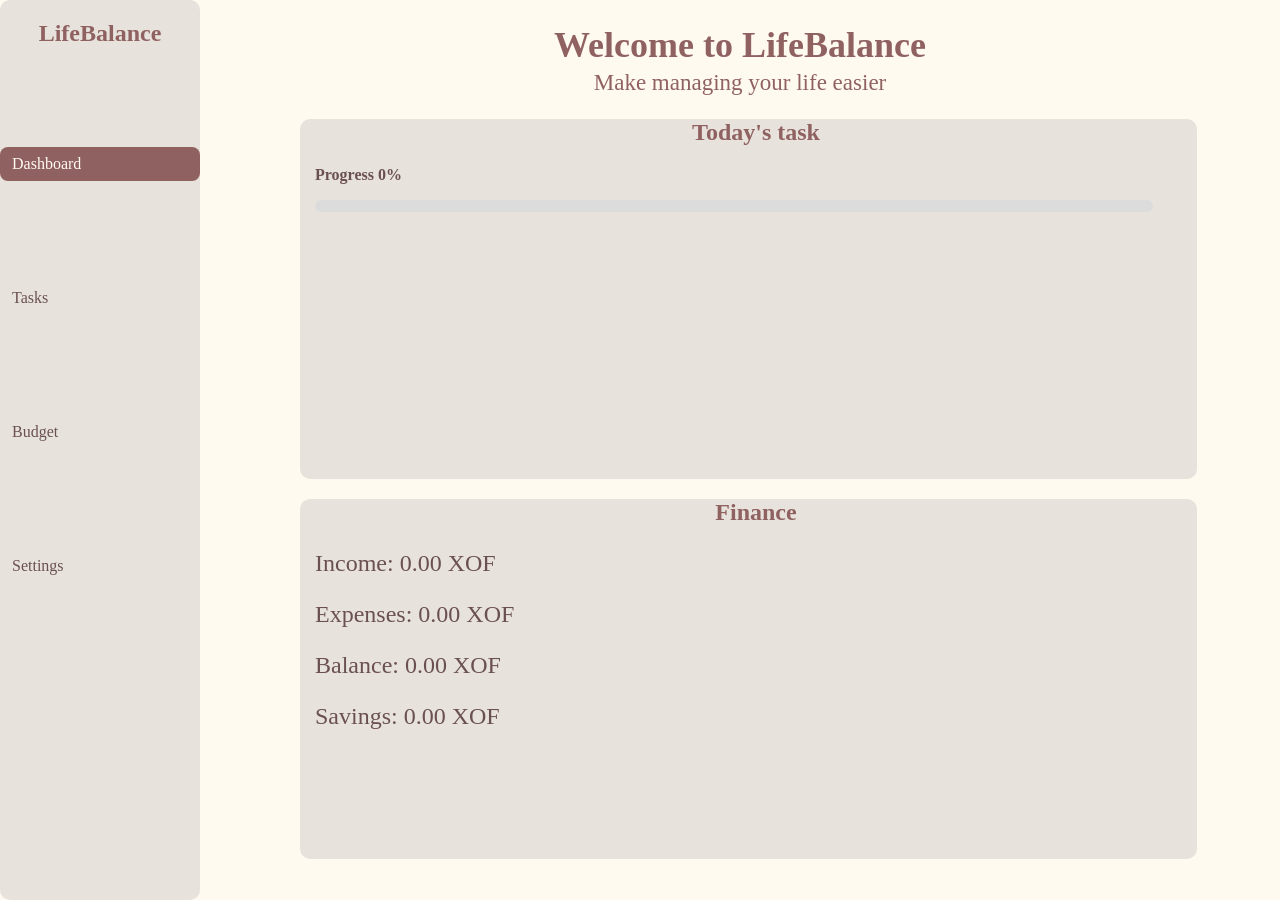
<file: index.html>
<!DOCTYPE html>
<html lang="en">

    <head>
        <meta charset="UTF-8">
        <title>LifeBalance Dashboard</title>
        <link rel="stylesheet" href="style.css">
        <script src="app.js" defer></script>
    </head>

    <body>
        <header>
            <h1>Welcome to LifeBalance</h1>
            <p>Make managing your life easier</p>
        </header>
        <main>
        <section class="nav-bar">
            <h2>LifeBalance</h2>
            <nav>
            <a href="index.html" class="active">Dashboard</a>
            <a href="tasks.html">Tasks</a>
            <a href="budget.html">Budget</a>
            <a href="settings.html">Settings</a>
            </nav>
        </section>
        <section id="dashboard-content">
        <section id="task">
            <h2>Today's task</h2>
            <ul id="list1"></ul>
            <p><strong>Progress <span id="progress">0%</span></strong></p>
            <div id="progress-bar">
                <div id="progress-fill"></div>
            </div>
        </section>
        <section id="finance">
            <h2>Finance</h2>
            <p>Income: <span id="total-income">0</span></p>
            <p>Expenses: <span id="total-expenses">0</span></p>
            <p>Balance: <span id="total-balance">0</span></p>
            <p>Savings: <span id="total-savings">0</span></p>
        </section>
        </section>
        </main>
    </body>

</html>
</file>
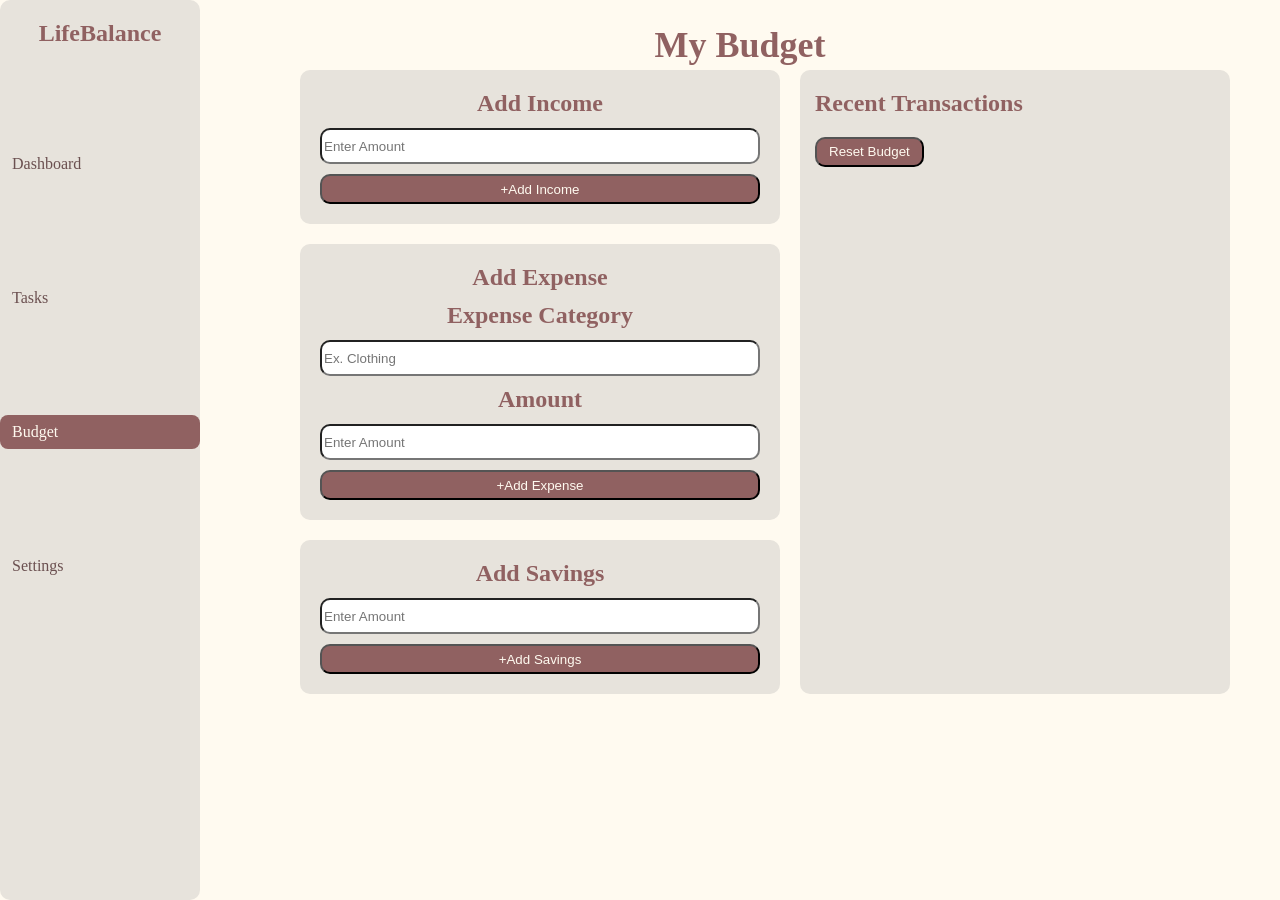
<file: budget.html>
<!DOCTYPE html>
<html>
    <head>
        <meta charset="UTF-8">
        <title>LifeBalance Budget page</title>
        <link rel="stylesheet" href="style.css">
        <script src="app.js" defer></script>
    </head>

    <body>
        <header>
            <h1>My Budget</h1>
        </header>
        <main>
        <section class="nav-bar">
            <h2>LifeBalance</h2>
            <nav>
            <a href="index.html">Dashboard</a>
            <a href="tasks.html" >Tasks</a>
            <a href="budget.html" class="active">Budget</a>
            <a href="settings.html">Settings</a>
            </nav>
        </section>
        <section id="budget-content">
        <div id="label-part">
        <form id="income-form">
            <label for="income">Add Income</label>
            <input id="income" type="text" name="income" placeholder="Enter Amount">
            <button type="submit">+Add Income</button>
        </form>
        <form id="expense-form">
            <label>Add Expense</label>
            <label for="expense">Expense Category</label>
            <input id="expense" type="text" name="expense" placeholder="Ex. Clothing">
            <label for="amount">Amount</label>
            <input id="amount" type="text" name="amount" placeholder="Enter Amount">
            <button type="submit">+Add Expense</button>
        </form>
        <form id="savings-form">
            <label for="savings">Add Savings</label>
            <input id="savings" type="text" name="income" placeholder="Enter Amount">
            <button type="submit">+Add Savings</button>
        </form>
        </div>
        <section id="list-part">
            <h2>Recent Transactions</h2>
            <ul id="list2"></ul>
            <button id="reset-budget" type="button">Reset Budget</button>
        </section>
        </section>
    </body>
</html>
</file>
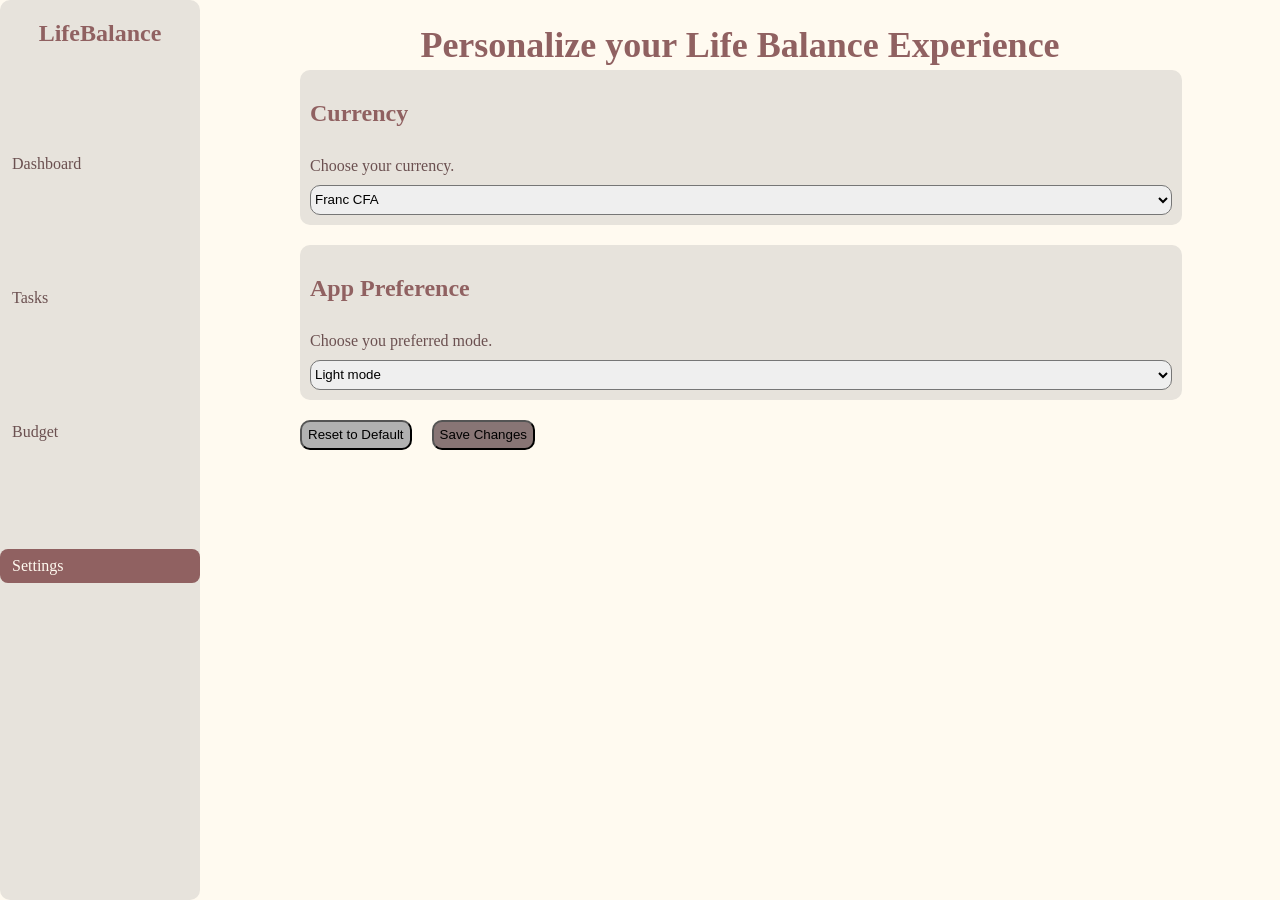
<file: settings.html>
<!DOCTYPE html>
<html>
    <head>
        <meta charset="UTF-8">
        <title>LifeBalance Settings page</title>
        <link rel="stylesheet" href="style.css">
        <script src="app.js" defer></script>
    </head>
    <body>
        <header>
            <h1>Personalize your Life Balance Experience</h1>
        </header>
        <main>
        <section class="nav-bar">
            <h2>LifeBalance</h2>
            <nav>
            <a href="index.html">Dashboard</a>
            <a href="tasks.html" >Tasks</a>
            <a href="budget.html">Budget</a>
            <a href="settings.html" class="active">Settings</a>
            </nav>
        </section>
        <section id="settings-content">
            <section id="currency-part">
                <h2>Currency</h2>
                <label for="currency">Choose your currency.</label>
                <select id="currency" name="currency">
                    <option value="XOF">Franc CFA</option>
                    <option value="EUR">Euro</option>
                    <option value="USD">US Dollar</option>
                </select>
            </section>
            <section id="pref-part">
                <h2>App Preference</h2>
                <label for="pref">Choose you preferred mode.</label>
                <select id="pref" name="pref">
                    <option value="Dark">Dark mode</option>
                    <option value="Light">Light mode</option>
                </select>
            </section>
            <div id="settings-button">
                <button type="reset" id="reset-type">Reset to Default</button>
                <button type="submit" id="submit-type">Save Changes</button>
            </div>

        </section>
    </body>
</html>
</file>
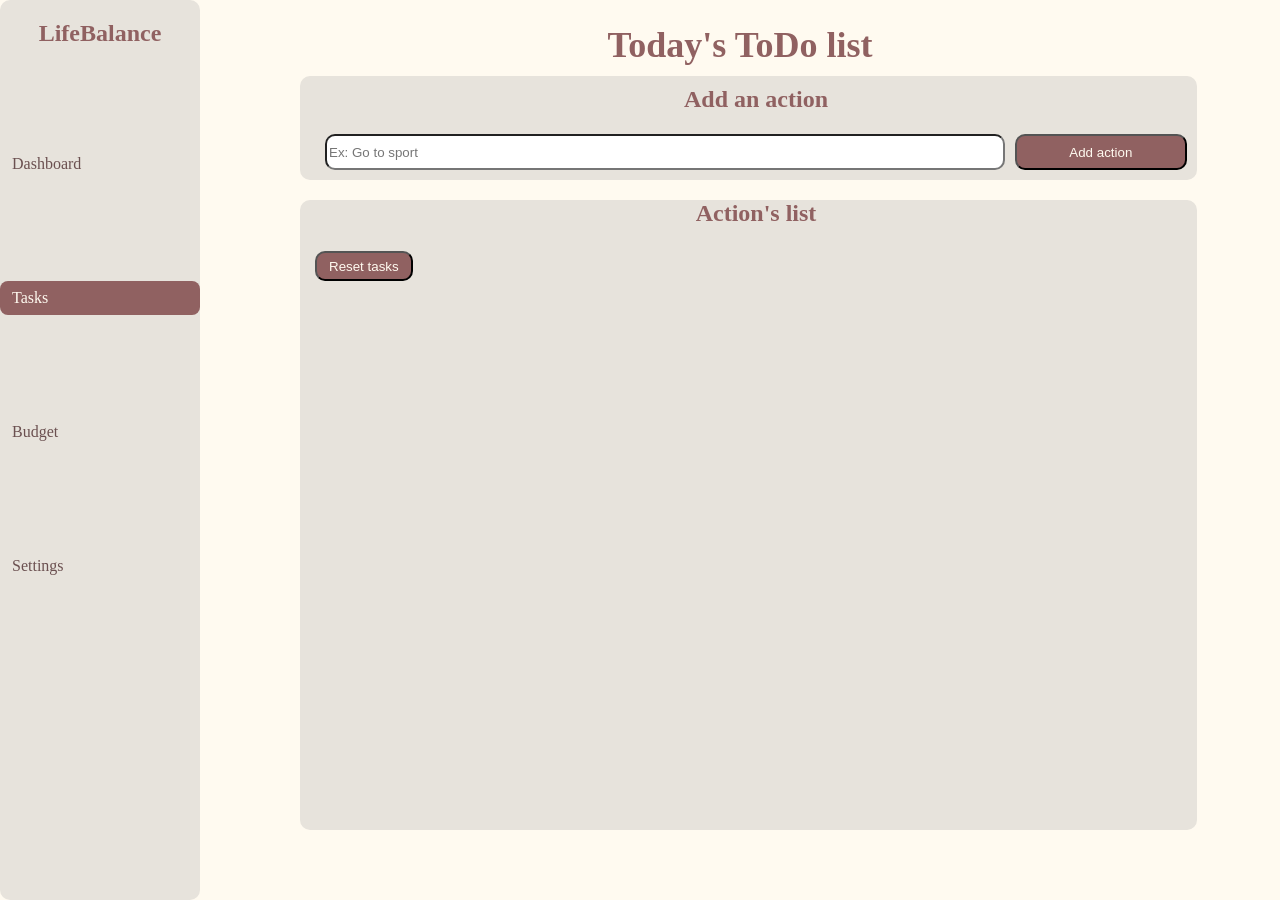
<file: tasks.html>
<!DOCTYPE html>
<html lang="en">

    <head>
        <meta charset="UTF-8">
        <title>LifeBalance Tasks page</title>
        <link rel="stylesheet" href="style.css">
        <script src="app.js" defer></script>
    </head>

    <body>
        <header>
            <h1>Today's ToDo list</h1>
        </header>
        <main>
        <section class="nav-bar">
            <h2>LifeBalance</h2>
            <nav>
            <a href="index.html">Dashboard</a>
            <a href="tasks.html" class="active">Tasks</a>
            <a href="budget.html">Budget</a>
            <a href="settings.html">Settings</a>
            </nav>
        </section>
        <section id="task-content">
        <section id="action-form">
            <form>
                <label for="action">Add an action</label>
                <div id="inp-bout">
                <input id="action" type="text" name="action" placeholder="Ex: Go to sport">
                <button type="submit">Add action</button>
                </div>
            </form>
        </section>
        <section id="list">
            <h2>Action's list</h2>
            <ul id="list1"></ul>
            <button id="reset-tasks" type="button">Reset tasks</button>
        </section>
        </section>
        </main>
    </body>

</html>
</file>
<file: style.css>
body{
    background-color: floralwhite;
    margin: 0px;
}
header{
    color: rgb(144, 97, 97);
    text-align: center;
    margin-left: 200px;
}
header h1 {
    font-size: 36px;
    margin-bottom: 4px;
}
header p {
    font-size: 23px;
    margin-top: 0px;
}
.nav-bar {
    background-color: rgb(231, 227, 220);
    width: 200px;
    height: 100vh;
    border-radius: 10px;
    position: fixed;
    top: 0px;
    left: 0px;
}
.nav-bar a {
    text-decoration: none;
    display: block;
    margin-top: 100px;
    padding: 8px 12px;
}
.nav-bar a.active {
    background-color: rgb(144, 97, 97);
    color: floralwhite;
    border-radius: 8px;
}
#dashboard-content , #task-content, #budget-content, #settings-content{
    text-align: center;
    padding-left: 100px;
    margin-left: 200px;
}
#task , #finance, #action-form, #list{
    background-color: rgb(231, 227, 220);
    width: 90%;
    border-radius: 10px;
    margin-bottom: 20px;
    min-height: 40vh;
    text-align: left;
    padding-left: 15px;
}
#finance p{
    font-size: 1.5em;
}
#action-form{
    min-height: fit-content;
}
#list{
    min-height: 70vh;
}
#task h2 , #finance h2, .nav-bar h2, #list h2 {
    color:rgb(144, 97, 97);
    text-align: center;
}
#task ul{
    color:rgb(107, 80, 80);
}
.nav-bar a , #task p , #finance p {
    color: rgb(107, 80, 80);
}
#action-form label, #action-form #inp-bout{
    display: block;
    margin-top: 10px;
    padding: 10px;
    box-sizing: border-box;

}
#action-form #inp-bout{
    display: flex;
    justify-content: space-between;
    gap: 10px; 
    margin-top: 0px;
}
#action-form label{
    text-align: center;
    font-size: 1.5em;
    color:rgb(144, 97, 97);
    font-weight: bold;
    margin-bottom: 1px;
}
#action-form input{
    border-radius: 10px;
    height: 30px;
    flex: 1;
}
#action-form button {
    text-align: center;
    color: floralwhite;
    background-color: rgb(144, 97, 97);
    border-radius: 10px;
    width: 20%;
}
#budget-content{
    display:grid;
    grid-template-columns: 1fr 1fr;
    gap: 20px;

}
#income-form, #expense-form, #savings-form, #list-part{
    background-color: rgb(231, 227, 220);
    border-radius: 10px;
    margin-bottom: 20px;
    text-align: left;
    padding-left: 15px;
    min-height: fit-content;
}
#income-form, #expense-form, #savings-form{
    width: 100%;
    display: flex;
    flex-direction: column;
    gap: 10px;
    padding: 20px;
    box-sizing: border-box;
}

#list-part{
    margin-right: 50px;
}
#income-form label, #expense-form label, #savings-form label {
    text-align: center;
    font-size: 1.5em;
    color:rgb(144, 97, 97);
    font-weight: bold;
    margin-bottom: 1px;
}
#expense-form #expense, #expense-form #amount {
    text-align: left;
    color: rgb(107, 80, 80);
}
#income-form input, #expense-form input, #savings-form input{
    border-radius: 10px;
    height: 30px;
}
#income-form button, #expense-form button , #savings-form button {
    text-align: center;
    color: floralwhite;
    background-color: rgb(144, 97, 97);
    border-radius: 10px;
    height: 30px;
}
#list-part h2{
    color:rgb(144, 97, 97);
}

#currency-part, #pref-part{
    background-color: rgb(231, 227, 220);
    border-radius: 10px;
    margin-bottom: 20px;
    text-align: left;
    padding-left: 15px;
    min-height: fit-content;

    width: 90%;
    display: flex;
    flex-direction: column;
    gap: 10px;
    padding: 10px 10px;
    box-sizing: border-box;
}

#currency-part h2, #pref-part h2 {
    color:rgb(144, 97, 97);
} 
#currency-part label, #pref-part label {
    color: rgb(107, 80, 80);
}

#currency-part #currency, #pref-part #pref{ 
    border-radius: 10px;
    height: 30px;
}

#settings-button{
    display: flex;
    gap: 20px;
    width:auto;
    height: 30px;
}

#reset-type{
    background-color: rgb(177, 177, 177);
    border-radius: 10px;
}

#submit-type{
    background-color:rgb(136, 117, 117);
    border-radius: 10px;
}
#progress-bar {
    width: 95%;
    height: 12px;
    border-radius: 10px;
    background-color: gainsboro;
    color: rgb(107, 80, 80);
}
#progress-fill{
    width: 0%;
    height: 100%;
    border-radius: 10px;
    background-color: rgb(107, 80, 80);
}
input[type="checkbox"] {
    accent-color: rgb(107, 80, 80);
}
#list ul{
    font-size: 1.5em;
    color: rgb(107, 80, 80);
}

.income, .savings{
    color: green;
}
.expense {
    color: red;
}
.dark-mode {
    background-color: #9a827b;
    color: #F0E4D8;
}
.dark-mode #income-form, .dark-mode #expense-form, .dark-mode #savings-form,
.dark-mode .nav-bar, .dark-mode #task, .dark-mode #finance,.dark-mode #action-form,
.dark-mode #list, .dark-mode #list-part,.dark-mode #currency-part,.dark-mode #pref-part{
    background-color: #493B37;
}
.dark-mode header, .dark-mode .nav-bar h2,.dark-mode #task h2,.dark-mode #finance h2,
.dark-mode #list h2, .dark-mode #list-part h2{
    color: #E6C8B8;
}
.dark-mode .nav-bar a,.dark-mode #task p,.dark-mode #finance p,.dark-mode #task ul,
.dark-mode #list ul,.dark-mode #currency-part label,
.dark-mode #pref-part label,.dark-mode #expense-form label,.dark-mode #income-form label,
.dark-mode #savings-form label,.dark-mode #action-form label {
    color: #F0E4D8;
}
.dark-mode input,.dark-mode select {
    background-color: #6B514A;
    color: #F0E4D8;
    border: 1px solid #A88B7D;
}
.dark-mode button {
    background-color: #765B55;
    color: #F0E4D8;
    border: 1px solid #A88B7D;
}
.dark-mode .nav-bar a.active {
    background-color: #A8796D;
    color: #FFF0E5;
}
#reset-tasks, #reset-budget{
    background-color: rgb(144, 97, 97);
    color: floralwhite;
    border-radius: 10px;
    height: 30px;
    padding: 5px 12px;
}
</file>
